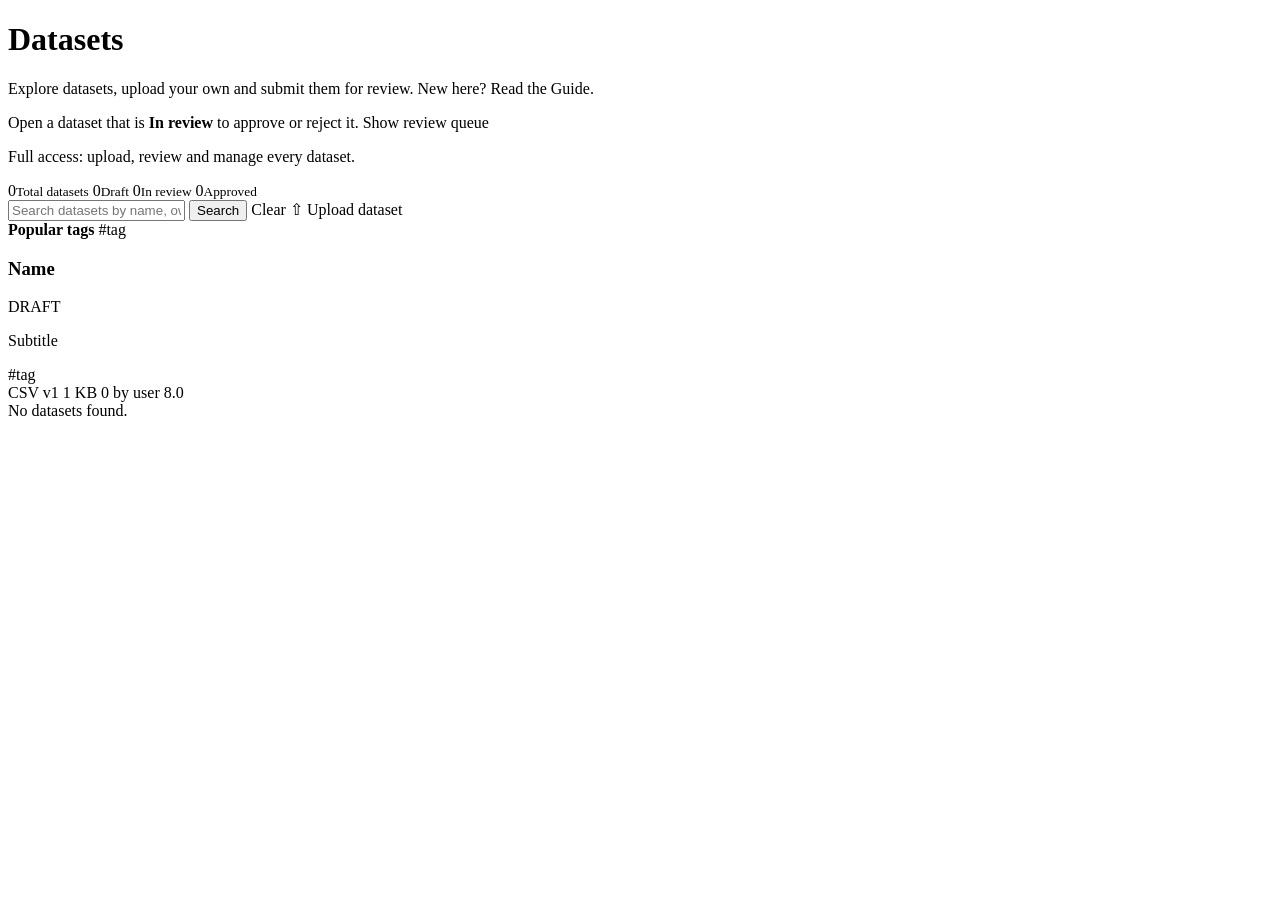
<file: classes/templates/index.html>
<!DOCTYPE html>
<html xmlns:th="http://www.thymeleaf.org">
<head th:replace="~{fragments :: head('Datasets')}"></head>
<body>
<header th:replace="~{fragments :: header}"></header>
<main>
  <h1>Datasets</h1>
  <p class="sub" th:if="${role == 'USER'}">Explore datasets, upload your own and submit them for review. New here? Read the <a th:href="@{/guide}">Guide</a>.</p>
  <p class="sub" th:if="${role == 'REVIEWER'}">Open a dataset that is <b>In review</b> to approve or reject it. <a th:href="@{/(status='IN_REVIEW')}">Show review queue</a></p>
  <p class="sub" th:if="${role == 'ADMIN'}">Full access: upload, review and manage every dataset.</p>

  <div class="flash err" id="flash" th:if="${error}" th:text="${error}"></div>

  <section class="cards">
    <a class="stat" th:href="@{/}"><span id="total-count" th:text="${total}">0</span><small>Total datasets</small></a>
    <a class="stat s-draft" th:href="@{/(status='DRAFT')}"><span id="draft-count" th:text="${draft}">0</span><small>Draft</small></a>
    <a class="stat s-review" th:href="@{/(status='IN_REVIEW')}"><span id="review-count" th:text="${review}">0</span><small>In review</small></a>
    <a class="stat s-ok" th:href="@{/(status='APPROVED')}"><span id="approved-count" th:text="${approved}">0</span><small>Approved</small></a>
  </section>

  <form class="toolbar" method="get" th:action="@{/}">
    <input id="q" name="q" th:value="${q}" placeholder="Search datasets by name, owner, tag or subtitle...">
    <input type="hidden" name="status" th:value="${statusFilter}">
    <input type="hidden" name="tag" th:value="${tagFilter}">
    <button id="search-btn" type="submit">Search</button>
    <a id="clear-filters" class="btn ghost" th:if="${q != null or statusFilter != null or tagFilter != null}" th:href="@{/}">Clear</a>
    <a id="new-dataset" class="btn" th:if="${role == 'USER' or role == 'ADMIN'}" th:href="@{/datasets/new}">&#8679; Upload dataset</a>
  </form>

  <div class="tagbar" th:if="${!#lists.isEmpty(topTags)}">
    <b>Popular tags</b>
    <a class="tag" th:each="t : ${topTags}" th:href="@{/(tag=${t})}" th:text="'#' + ${t}">#tag</a>
  </div>

  <div id="dataset-table" class="grid">
    <div class="dcard" th:each="d : ${datasets}">
      <div class="top">
        <h3><a th:href="@{/datasets/{id}(id=${d.id})}" th:text="${d.name}">Name</a></h3>
        <span th:class="'badge ' + ${d.status}" th:text="${d.status}">DRAFT</span>
      </div>
      <p class="subtitle" th:text="${d.subtitle != null ? d.subtitle : 'No subtitle yet'}">Subtitle</p>
      <div class="chips"><a class="tag" th:each="t : ${d.tagList}" th:href="@{/(tag=${t})}" th:text="'#' + ${t}">#tag</a></div>
      <div class="foot">
        <span th:text="${d.format}">CSV</span>
        <span th:text="'v' + ${d.currentVersion}">v1</span>
        <span th:text="${d.latestSize}">1 KB</span>
        <span th:text="'&#11015; ' + ${d.totalDownloads}">0</span>
        <span th:text="'by ' + ${d.owner}">by user</span>
        <span th:text="'Usability ' + ${d.usabilityScore}">8.0</span>
      </div>
    </div>
  </div>
  <div class="panel empty" id="empty" th:if="${#lists.isEmpty(datasets)}">No datasets found.</div>
</main>
<footer th:replace="~{fragments :: footer}"></footer>
</body>
</html>
</file>
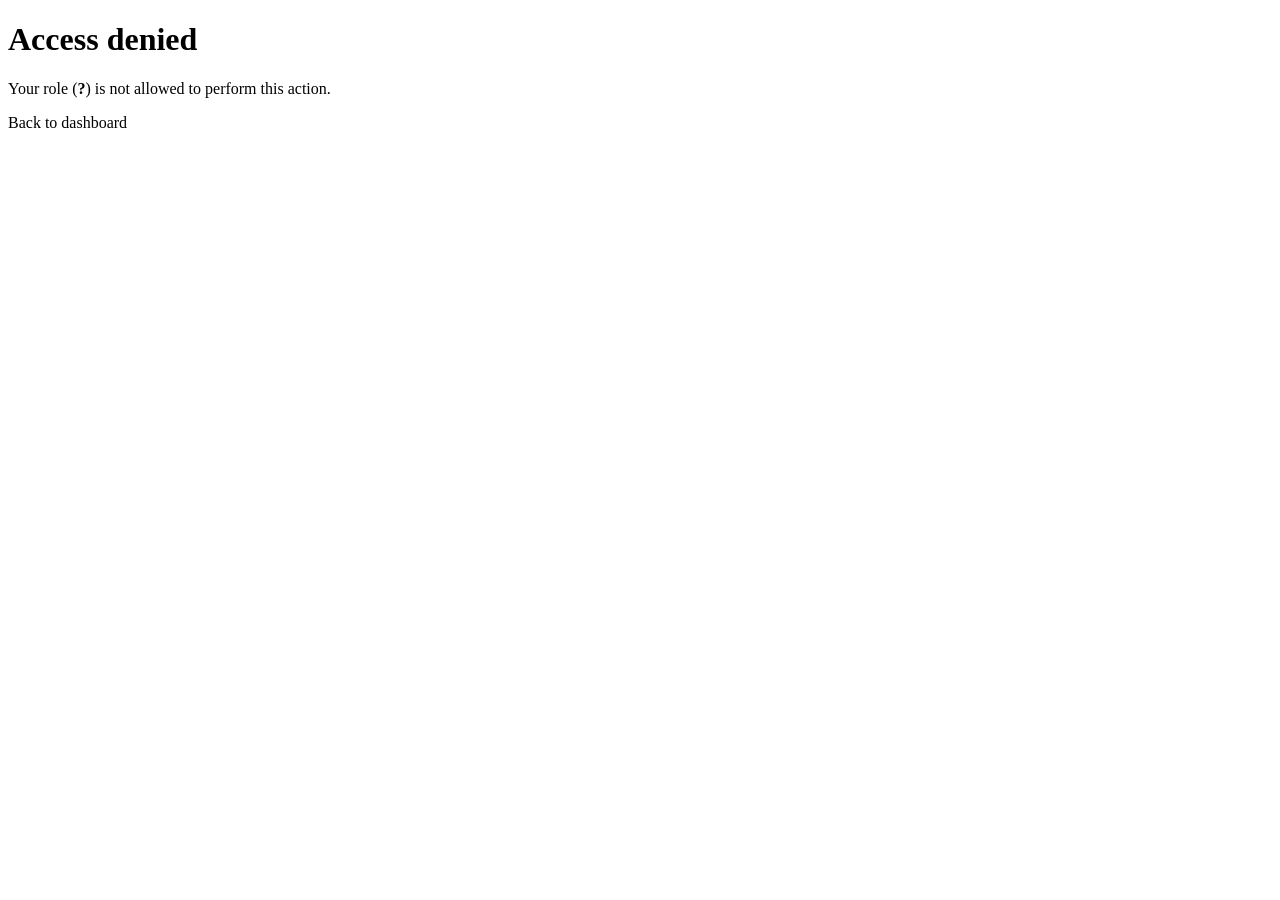
<file: classes/templates/denied.html>
<!DOCTYPE html>
<html xmlns:th="http://www.thymeleaf.org">
<head th:replace="~{fragments :: head('Access denied')}"></head>
<body>
<header th:replace="~{fragments :: header}"></header>
<main>
  <div class="panel">
    <h1 id="denied-title">Access denied</h1>
    <p class="sub">Your role (<b th:text="${role}">?</b>) is not allowed to perform this action.</p>
    <a class="btn" th:href="@{/}">Back to dashboard</a>
  </div>
</main>
<footer th:replace="~{fragments :: footer}"></footer>
</body>
</html>
</file>
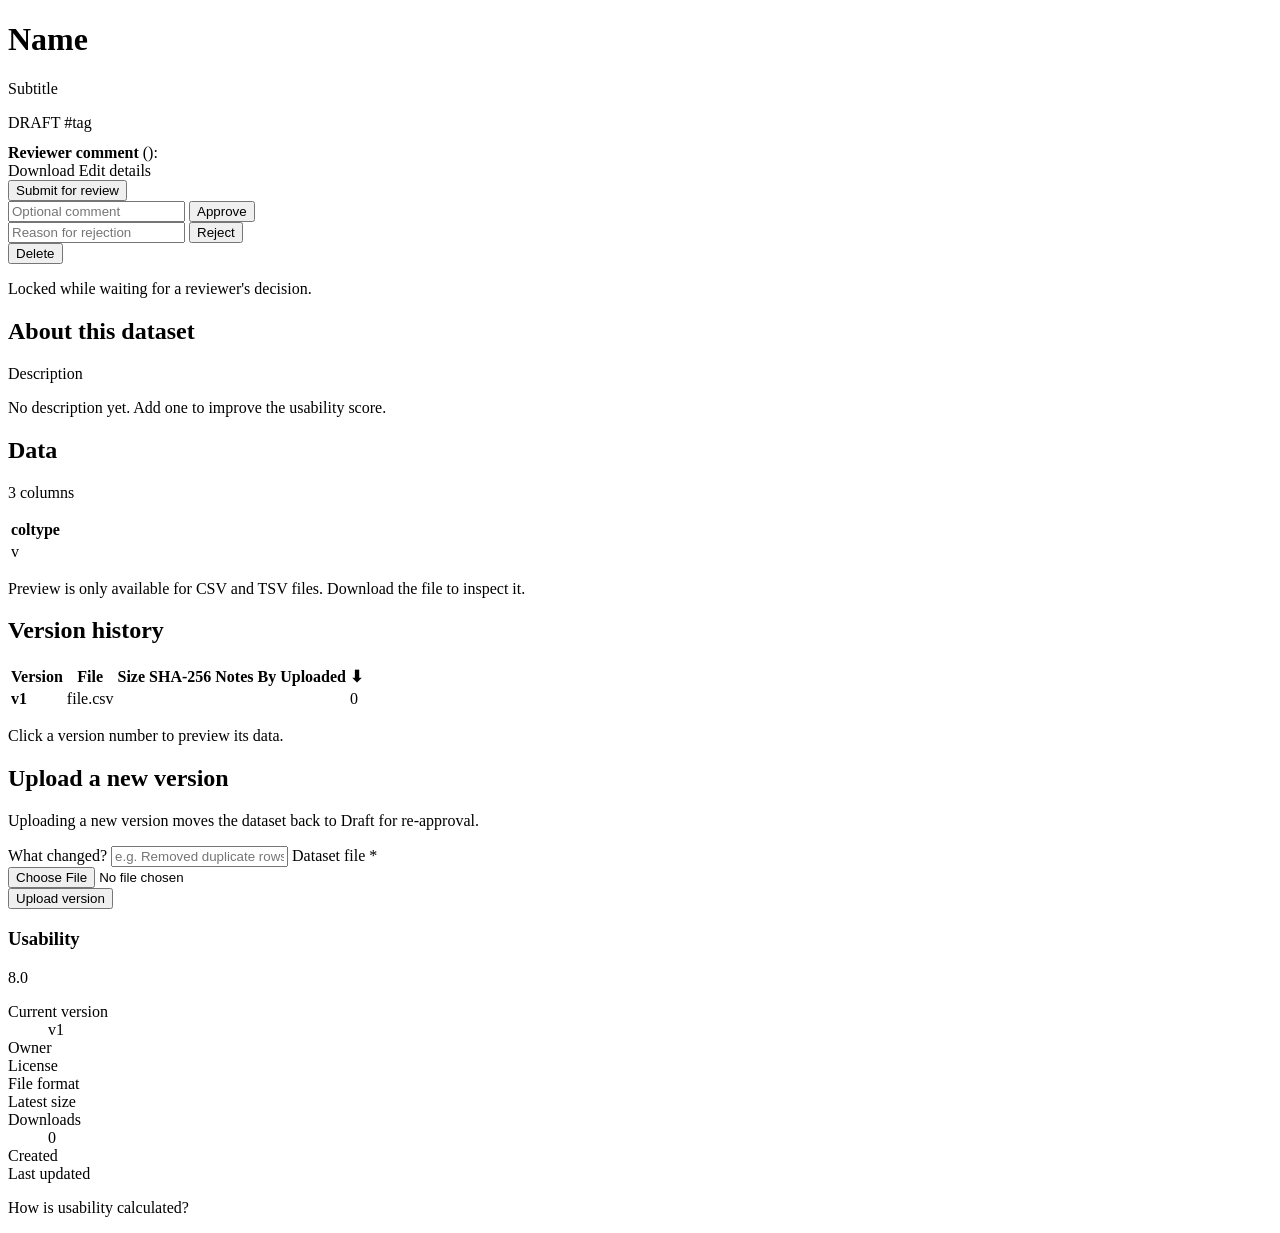
<file: classes/templates/detail.html>
<!DOCTYPE html>
<html xmlns:th="http://www.thymeleaf.org">
<head th:replace="~{fragments :: head(${d.name})}"></head>
<body>
<header th:replace="~{fragments :: header}"></header>
<main>
  <div class="flash err" id="flash" th:if="${error}" th:text="${error}"></div>
  <div class="flash ok" id="success" th:if="${success}" th:text="${success}"></div>

  <!-- ===== hero ===== -->
  <div class="hero">
    <h1 id="title" th:text="${d.name}">Name</h1>
    <p class="subtitle" id="subtitle" th:if="${d.subtitle != null}" th:text="${d.subtitle}">Subtitle</p>
    <div class="chips" style="margin-bottom:12px">
      <span id="status" th:class="'badge ' + ${d.status}" th:text="${d.status}">DRAFT</span>
      <a class="tag" th:each="t : ${d.tagList}" th:href="@{/(tag=${t})}" th:text="'#' + ${t}">#tag</a>
    </div>
    <div class="note" id="review-note" th:if="${d.reviewNote != null}">
      <b>Reviewer comment</b> (<span th:text="${d.reviewedBy}"></span>): <span th:text="${d.reviewNote}"></span>
    </div>

    <div class="actions">
      <a id="download-latest" class="btn" th:if="${d.latest != null and d.latest.storedName != null}"
         th:href="@{/versions/{id}/download(id=${d.latest.id})}" th:text="'&#11015; Download latest (' + ${d.latest.sizeLabel} + ')'">Download</a>
      <a id="edit" class="btn ghost" th:if="${canEdit}" th:href="@{/datasets/{id}/edit(id=${d.id})}">Edit details</a>
      <form method="post" th:if="${canSubmit}" th:action="@{/datasets/{id}/submit(id=${d.id})}">
        <button id="submit-review" class="warn">Submit for review</button>
      </form>
      <form method="post" th:if="${canReview}" th:action="@{/datasets/{id}/approve(id=${d.id})}">
        <input name="comment" placeholder="Optional comment">
        <button id="approve" class="ok">Approve</button>
      </form>
      <form method="post" th:if="${canReview}" th:action="@{/datasets/{id}/reject(id=${d.id})}">
        <input id="comment" name="comment" placeholder="Reason for rejection">
        <button id="reject" class="danger">Reject</button>
      </form>
      <form method="post" th:if="${isAdmin}" th:action="@{/datasets/{id}/delete(id=${d.id})}"
            onsubmit="return confirm('Delete this dataset and all its files?')">
        <button id="delete" class="danger">Delete</button>
      </form>
    </div>
    <p class="hint" th:if="${d.status.name() == 'IN_REVIEW' and !canReview}">Locked while waiting for a reviewer's decision.</p>
  </div>

  <div class="cols">
    <div>
      <!-- ===== about ===== -->
      <div class="section">
        <h2>About this dataset</h2>
        <div class="desc" id="description" th:if="${d.description != null and !d.description.isBlank()}" th:text="${d.description}">Description</div>
        <p class="hint" th:if="${d.description == null or d.description.isBlank()}">No description yet. Add one to improve the usability score.</p>
      </div>

      <!-- ===== data preview ===== -->
      <div class="section" id="data" th:if="${selected != null}">
        <h2>Data <small style="font-weight:500;color:var(--muted)" th:text="'&middot; v' + ${selected.versionNo} + ' &middot; ' + ${selected.fileName}"></small></h2>
        <div th:if="${preview != null}">
          <p class="hint" id="preview-summary" th:text="${#lists.size(preview.columns)} + ' columns &middot; ' + ${preview.totalRows} + ' rows &middot; showing first ' + ${#lists.size(preview.rows)}">3 columns</p>
          <div class="scroll">
            <table class="preview" id="preview-table">
              <thead><tr><th th:each="c, i : ${preview.columns}"><span th:text="${c}">col</span><span class="ctype" th:text="${preview.types[i.index]}">type</span></th></tr></thead>
              <tbody><tr th:each="r : ${preview.rows}"><td th:each="cell : ${r}" th:text="${cell}">v</td></tr></tbody>
            </table>
          </div>
        </div>
        <p class="hint" id="no-preview" th:if="${preview == null}">Preview is only available for CSV and TSV files. Download the file to inspect it.</p>
      </div>

      <!-- ===== versions ===== -->
      <div class="section" id="versions">
        <h2>Version history</h2>
        <div class="scroll">
        <table id="version-table">
          <thead><tr><th>Version</th><th>File</th><th>Size</th><th>SHA-256</th><th>Notes</th><th>By</th><th>Uploaded</th><th>&#11015;</th></tr></thead>
          <tbody>
            <tr class="vrow" th:each="v : ${d.versions}" th:classappend="${selected != null and v.id == selected.id} ? 'sel'">
              <td><b><a th:href="@{/datasets/{id}(id=${d.id},v=${v.versionNo})}" th:text="'v' + ${v.versionNo}">v1</a></b></td>
              <td><a class="download" th:if="${v.storedName != null}" th:href="@{/versions/{id}/download(id=${v.id})}"
                     th:text="${v.fileName}">file.csv</a></td>
              <td th:text="${v.sizeLabel}"></td>
              <td><code th:text="${v.shortChecksum}"></code></td>
              <td th:text="${v.notes}"></td>
              <td th:text="${v.createdBy}"></td>
              <td th:text="${#temporals.format(v.createdAt, 'yyyy-MM-dd HH:mm')}"></td>
              <td th:text="${v.downloads}">0</td>
            </tr>
          </tbody>
        </table>
        </div>
        <p class="hint">Click a version number to preview its data.</p>
      </div>

      <form class="section" id="version-form" method="post" enctype="multipart/form-data"
            th:if="${canAddVersion}" th:action="@{/datasets/{id}/versions(id=${d.id},_csrf=${_csrf.token})}">
        <h2>Upload a new version</h2>
        <p class="hint" th:if="${d.status.name() == 'APPROVED'}">Uploading a new version moves the dataset back to Draft for re-approval.</p>
        <label for="notes">What changed?</label>
        <input id="notes" name="notes" placeholder="e.g. Removed duplicate rows">
        <label for="version-file">Dataset file *</label>
        <div class="dropzone"><input id="version-file" type="file" name="file"></div>
        <div class="actions"><button id="add-version" type="submit">Upload version</button></div>
      </form>
    </div>

    <!-- ===== sidebar ===== -->
    <aside class="side">
      <h3>Usability</h3>
      <div class="score">
        <span class="num" id="usability" th:text="${d.usabilityScore}">8.0</span>
        <div class="bar"><i th:style="'width:' + (${d.usabilityScore} * 10) + '%'"></i></div>
      </div>
      <dl>
        <dt>Current version</dt><dd id="current-version" th:text="'v' + ${d.currentVersion}">v1</dd>
        <dt>Owner</dt><dd th:text="${d.owner}"></dd>
        <dt>License</dt><dd th:text="${d.license != null ? d.license : 'Unknown'}"></dd>
        <dt>File format</dt><dd th:text="${d.format}"></dd>
        <dt>Latest size</dt><dd th:text="${d.latestSize}"></dd>
        <dt>Downloads</dt><dd th:text="${d.totalDownloads}">0</dd>
        <dt>Created</dt><dd th:text="${#temporals.format(d.createdAt, 'yyyy-MM-dd')}"></dd>
        <dt>Last updated</dt><dd th:text="${#temporals.format(d.lastUpdated, 'yyyy-MM-dd HH:mm')}"></dd>
      </dl>
      <p class="hint" style="margin-top:14px"><a th:href="@{/guide}">How is usability calculated?</a></p>
    </aside>
  </div>
</main>
<footer th:replace="~{fragments :: footer}"></footer>
</body>
</html>
</file>
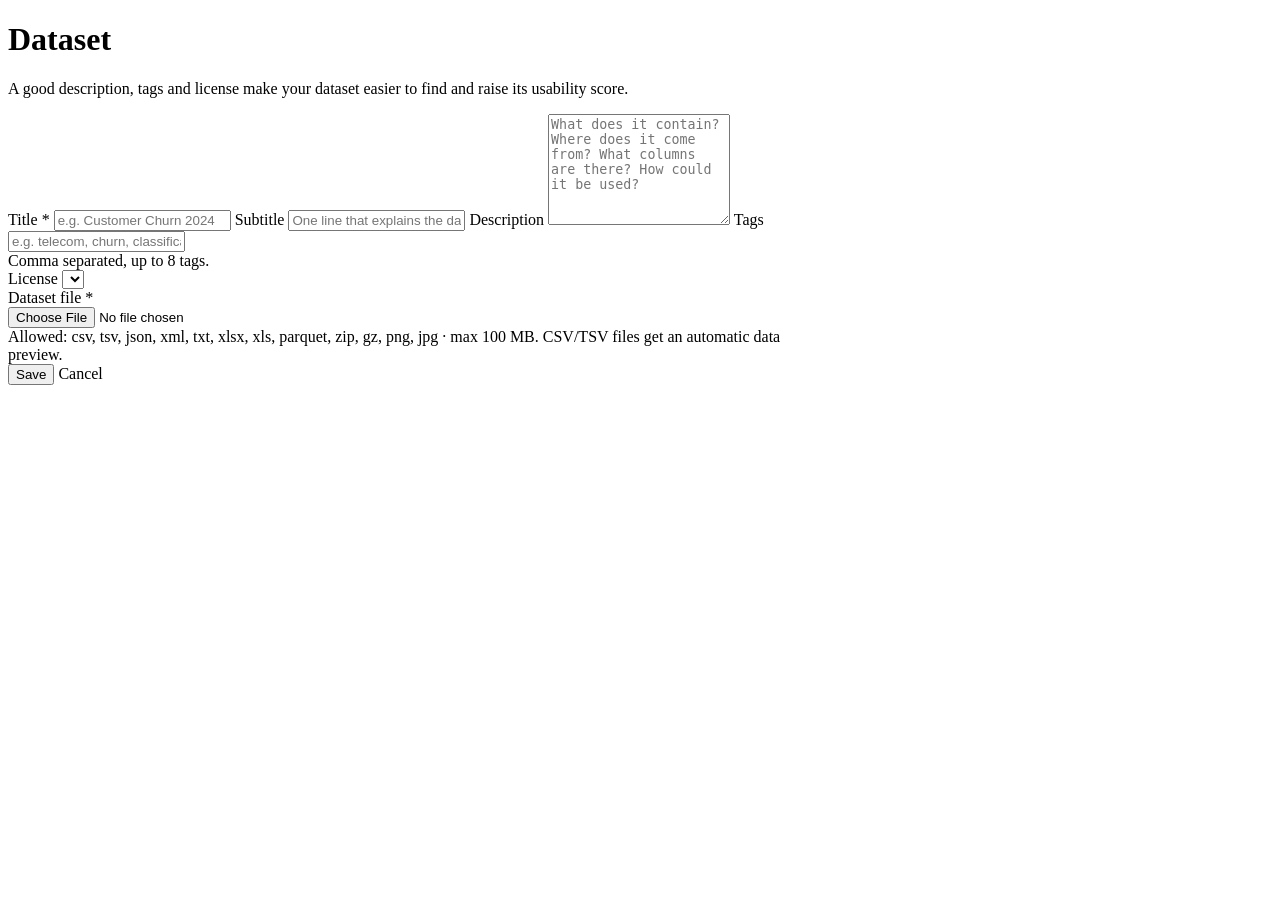
<file: classes/templates/form.html>
<!DOCTYPE html>
<html xmlns:th="http://www.thymeleaf.org">
<head th:replace="~{fragments :: head('Dataset')}"></head>
<body>
<header th:replace="~{fragments :: header}"></header>
<main style="max-width:780px">
  <h1 th:text="${showFile} ? 'Upload new dataset' : 'Edit dataset'">Dataset</h1>
  <p class="sub">A good description, tags and license make your dataset easier to find and raise its <a th:href="@{/guide}">usability score</a>.</p>

  <form class="panel" method="post" enctype="multipart/form-data"
        th:action="@{${action}(_csrf=${_csrf.token})}" th:object="${dataset}">
    <label for="name">Title *</label>
    <input id="name" th:field="*{name}" placeholder="e.g. Customer Churn 2024">
    <span class="error" id="name-error" th:if="${#fields.hasErrors('name')}" th:errors="*{name}"></span>

    <label for="subtitle">Subtitle</label>
    <input id="subtitle" th:field="*{subtitle}" placeholder="One line that explains the dataset">
    <span class="error" th:if="${#fields.hasErrors('subtitle')}" th:errors="*{subtitle}"></span>

    <label for="description">Description</label>
    <textarea id="description" rows="7" th:field="*{description}"
              placeholder="What does it contain? Where does it come from? What columns are there? How could it be used?"></textarea>
    <span class="error" th:if="${#fields.hasErrors('description')}" th:errors="*{description}"></span>

    <label for="tags">Tags</label>
    <input id="tags" th:field="*{tags}" placeholder="e.g. telecom, churn, classification">
    <div class="hint">Comma separated, up to 8 tags.</div>

    <label for="license">License</label>
    <select id="license" th:field="*{license}"><option th:each="l : ${licenses}" th:value="${l}" th:text="${l}"></option></select>

    <div th:if="${showFile}">
      <label for="file">Dataset file *</label>
      <div class="dropzone"><input id="file" type="file" name="file"></div>
      <div class="hint">Allowed: csv, tsv, json, xml, txt, xlsx, xls, parquet, zip, gz, png, jpg &middot; max 100 MB. CSV/TSV files get an automatic data preview.</div>
      <span class="error" id="file-error" th:if="${fileError}" th:text="${fileError}"></span>
    </div>

    <div class="actions">
      <button id="save" type="submit" th:text="${showFile} ? 'Upload dataset' : 'Save changes'">Save</button>
      <a class="btn ghost" th:href="@{/}">Cancel</a>
    </div>
  </form>
</main>
<footer th:replace="~{fragments :: footer}"></footer>
</body>
</html>
</file>
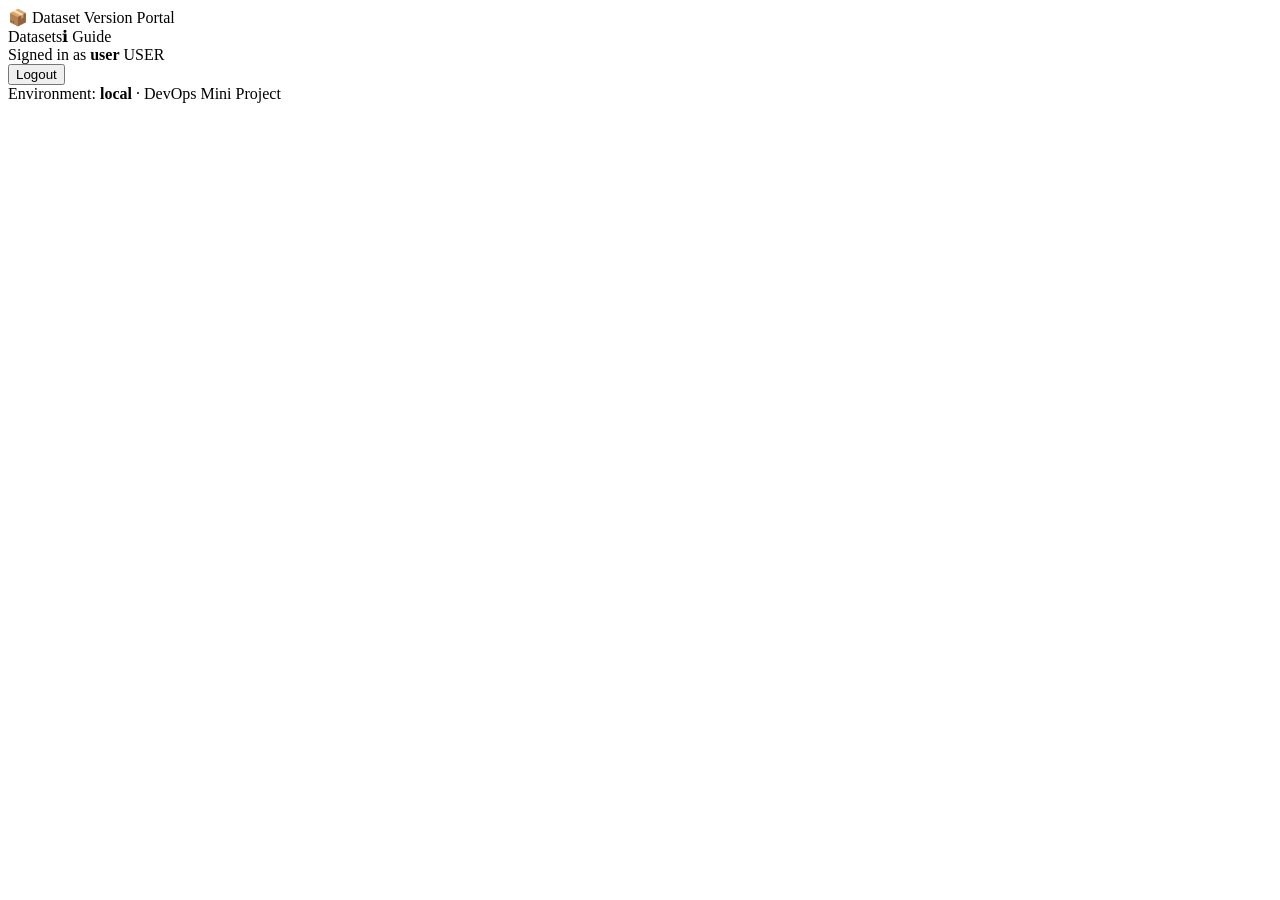
<file: classes/templates/fragments.html>
<!DOCTYPE html>
<html xmlns:th="http://www.thymeleaf.org">
<head th:fragment="head(title)">
  <meta charset="UTF-8">
  <meta name="viewport" content="width=device-width, initial-scale=1">
  <title th:text="${title} + ' | Dataset Version Portal'">Portal</title>
  <link rel="stylesheet" th:href="@{/style.css}">
</head>
<body>
<header class="top" th:fragment="header">
  <div class="left">
    <a class="brand" th:href="@{/}">&#128230; Dataset Version Portal</a>
    <nav><a id="nav-datasets" th:href="@{/}">Datasets</a><a id="nav-guide" th:href="@{/guide}">&#8505; Guide</a></nav>
  </div>
  <div class="who" th:if="${username != null}">
    <span>Signed in as <b id="whoami" th:text="${username}">user</b></span>
    <span id="role-badge" class="rolebadge" th:text="${role}">USER</span>
    <form method="post" th:action="@{/logout}"><button id="logout" type="submit">Logout</button></form>
  </div>
</header>
<footer th:fragment="footer">Environment: <b id="env" th:text="${env}">local</b> &middot; DevOps Mini Project</footer>
</body>
</html>
</file>
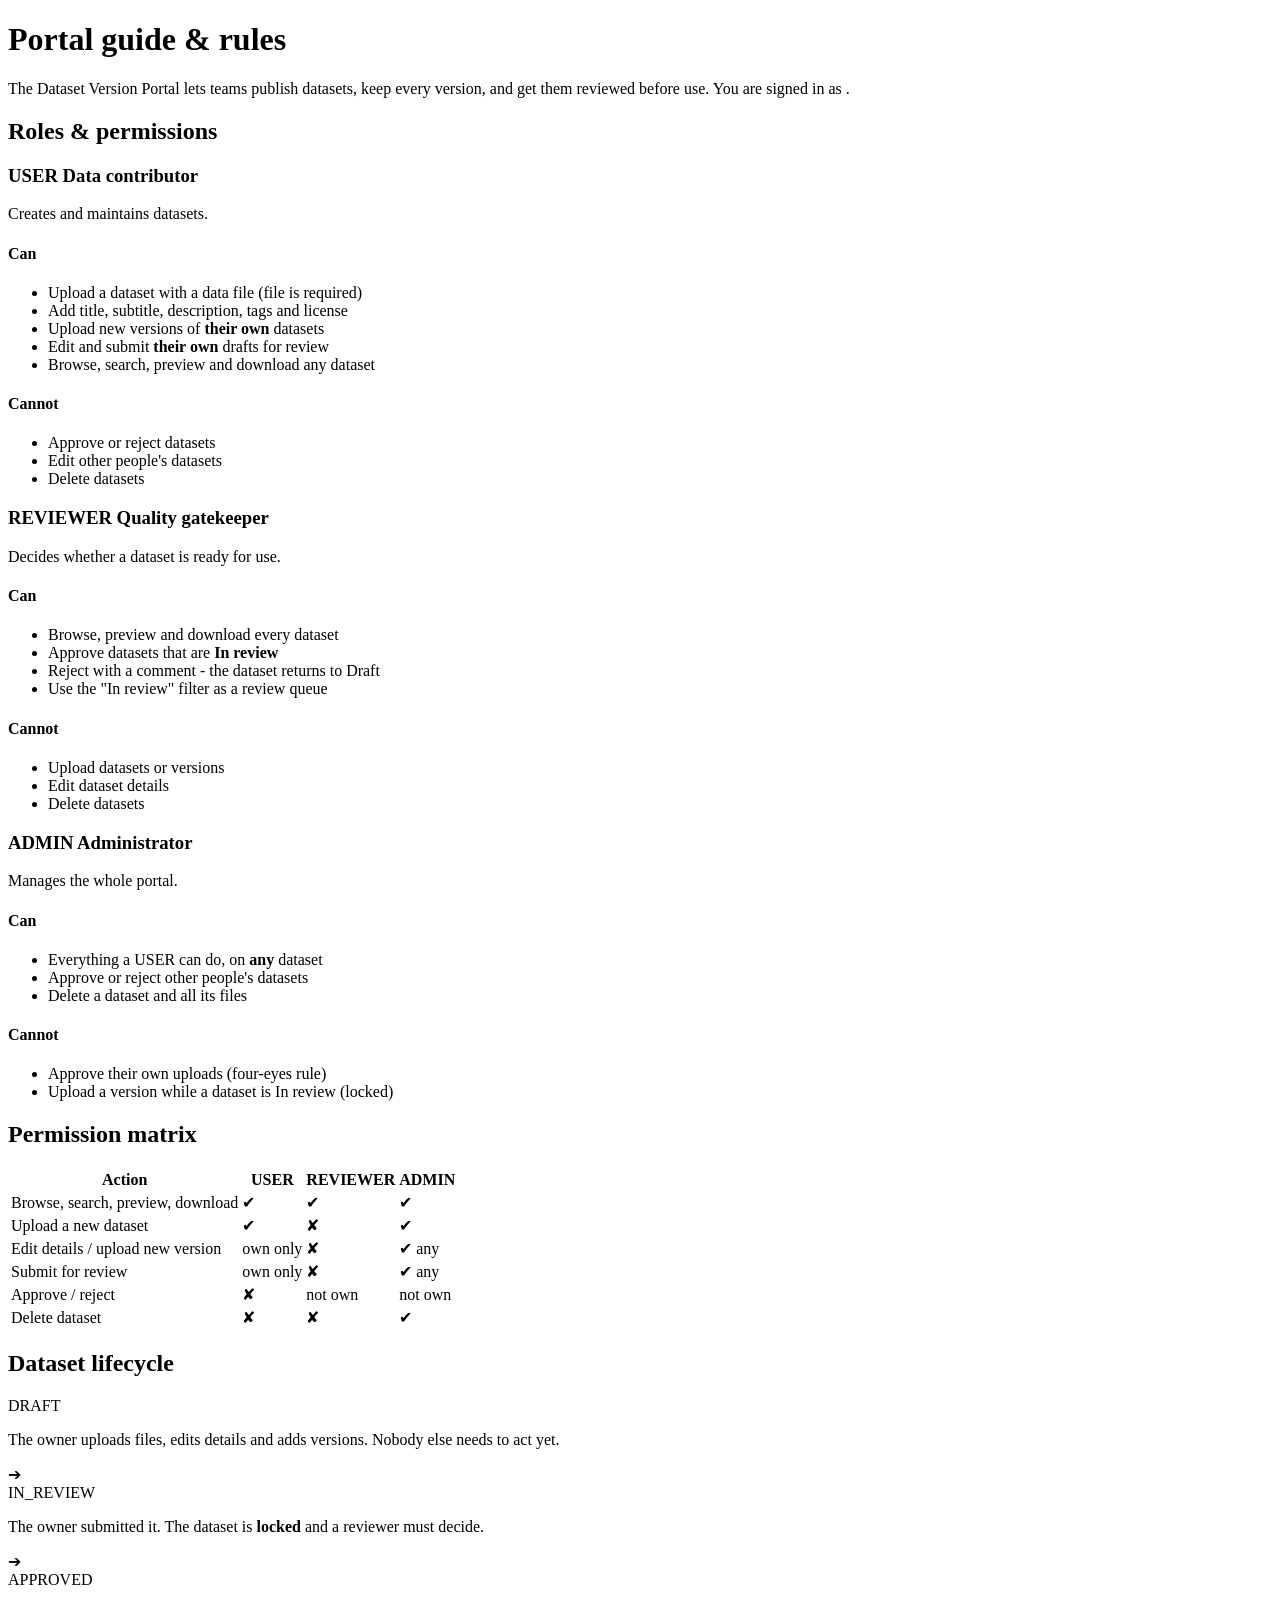
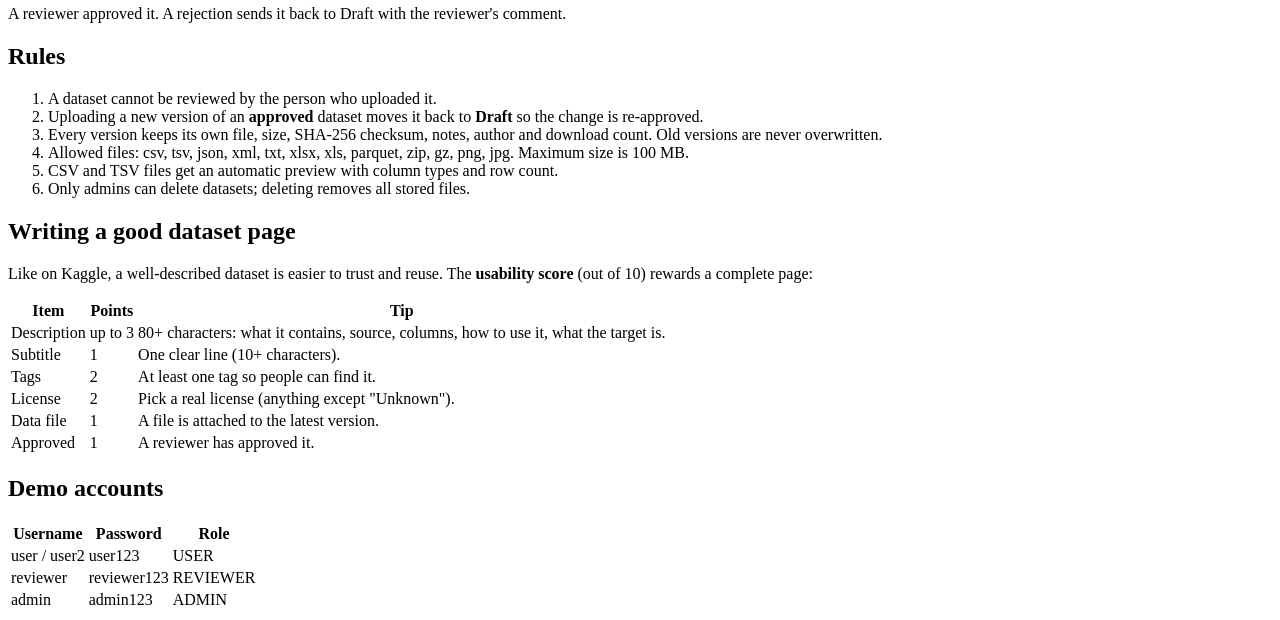
<file: classes/templates/guide.html>
<!DOCTYPE html>
<html xmlns:th="http://www.thymeleaf.org">
<head th:replace="~{fragments :: head('Guide')}"></head>
<body>
<header th:replace="~{fragments :: header}"></header>
<main>
  <h1 id="guide-title">Portal guide &amp; rules</h1>
  <p class="sub">The Dataset Version Portal lets teams publish datasets, keep every version, and get them reviewed before use.
    <span th:if="${role != null}">You are signed in as <b th:text="${role}"></b>.</span></p>

  <h2>Roles &amp; permissions</h2>
  <div class="guide-grid">
    <div class="rolecard r-user" id="role-user" th:classappend="${role == 'USER'} ? 'me'">
      <h3>USER <span class="tag">Data contributor</span></h3>
      <p class="tagline">Creates and maintains datasets.</p>
      <h4>Can</h4>
      <ul>
        <li class="yes">Upload a dataset with a data file (file is required)</li>
        <li class="yes">Add title, subtitle, description, tags and license</li>
        <li class="yes">Upload new versions of <b>their own</b> datasets</li>
        <li class="yes">Edit and submit <b>their own</b> drafts for review</li>
        <li class="yes">Browse, search, preview and download any dataset</li>
      </ul>
      <h4>Cannot</h4>
      <ul>
        <li class="no">Approve or reject datasets</li>
        <li class="no">Edit other people's datasets</li>
        <li class="no">Delete datasets</li>
      </ul>
    </div>

    <div class="rolecard r-reviewer" id="role-reviewer" th:classappend="${role == 'REVIEWER'} ? 'me'">
      <h3>REVIEWER <span class="tag">Quality gatekeeper</span></h3>
      <p class="tagline">Decides whether a dataset is ready for use.</p>
      <h4>Can</h4>
      <ul>
        <li class="yes">Browse, preview and download every dataset</li>
        <li class="yes">Approve datasets that are <b>In review</b></li>
        <li class="yes">Reject with a comment - the dataset returns to Draft</li>
        <li class="yes">Use the "In review" filter as a review queue</li>
      </ul>
      <h4>Cannot</h4>
      <ul>
        <li class="no">Upload datasets or versions</li>
        <li class="no">Edit dataset details</li>
        <li class="no">Delete datasets</li>
      </ul>
    </div>

    <div class="rolecard r-admin" id="role-admin" th:classappend="${role == 'ADMIN'} ? 'me'">
      <h3>ADMIN <span class="tag">Administrator</span></h3>
      <p class="tagline">Manages the whole portal.</p>
      <h4>Can</h4>
      <ul>
        <li class="yes">Everything a USER can do, on <b>any</b> dataset</li>
        <li class="yes">Approve or reject other people's datasets</li>
        <li class="yes">Delete a dataset and all its files</li>
      </ul>
      <h4>Cannot</h4>
      <ul>
        <li class="no">Approve their own uploads (four-eyes rule)</li>
        <li class="no">Upload a version while a dataset is In review (locked)</li>
      </ul>
    </div>
  </div>

  <h2>Permission matrix</h2>
  <table class="matrix" id="matrix">
    <thead><tr><th>Action</th><th>USER</th><th>REVIEWER</th><th>ADMIN</th></tr></thead>
    <tbody>
      <tr><td>Browse, search, preview, download</td><td class="y">&#10004;</td><td class="y">&#10004;</td><td class="y">&#10004;</td></tr>
      <tr><td>Upload a new dataset</td><td class="y">&#10004;</td><td class="n">&#10008;</td><td class="y">&#10004;</td></tr>
      <tr><td>Edit details / upload new version</td><td class="o">own only</td><td class="n">&#10008;</td><td class="y">&#10004; any</td></tr>
      <tr><td>Submit for review</td><td class="o">own only</td><td class="n">&#10008;</td><td class="y">&#10004; any</td></tr>
      <tr><td>Approve / reject</td><td class="n">&#10008;</td><td class="o">not own</td><td class="o">not own</td></tr>
      <tr><td>Delete dataset</td><td class="n">&#10008;</td><td class="n">&#10008;</td><td class="y">&#10004;</td></tr>
    </tbody>
  </table>

  <h2>Dataset lifecycle</h2>
  <div class="flow">
    <div class="step"><span class="badge DRAFT">DRAFT</span><p>The owner uploads files, edits details and adds versions. Nobody else needs to act yet.</p></div>
    <div class="arrow">&#10132;</div>
    <div class="step"><span class="badge IN_REVIEW">IN_REVIEW</span><p>The owner submitted it. The dataset is <b>locked</b> and a reviewer must decide.</p></div>
    <div class="arrow">&#10132;</div>
    <div class="step"><span class="badge APPROVED">APPROVED</span><p>A reviewer approved it. A rejection sends it back to Draft with the reviewer's comment.</p></div>
  </div>

  <h2>Rules</h2>
  <div class="section">
    <ol class="rules">
      <li>A dataset cannot be reviewed by the person who uploaded it.</li>
      <li>Uploading a new version of an <b>approved</b> dataset moves it back to <b>Draft</b> so the change is re-approved.</li>
      <li>Every version keeps its own file, size, SHA-256 checksum, notes, author and download count. Old versions are never overwritten.</li>
      <li>Allowed files: csv, tsv, json, xml, txt, xlsx, xls, parquet, zip, gz, png, jpg. Maximum size is 100 MB.</li>
      <li>CSV and TSV files get an automatic preview with column types and row count.</li>
      <li>Only admins can delete datasets; deleting removes all stored files.</li>
    </ol>
  </div>

  <h2>Writing a good dataset page</h2>
  <div class="section">
    <p>Like on Kaggle, a well-described dataset is easier to trust and reuse. The <b>usability score</b> (out of 10) rewards a complete page:</p>
    <table>
      <thead><tr><th>Item</th><th>Points</th><th>Tip</th></tr></thead>
      <tbody>
        <tr><td>Description</td><td>up to 3</td><td>80+ characters: what it contains, source, columns, how to use it, what the target is.</td></tr>
        <tr><td>Subtitle</td><td>1</td><td>One clear line (10+ characters).</td></tr>
        <tr><td>Tags</td><td>2</td><td>At least one tag so people can find it.</td></tr>
        <tr><td>License</td><td>2</td><td>Pick a real license (anything except "Unknown").</td></tr>
        <tr><td>Data file</td><td>1</td><td>A file is attached to the latest version.</td></tr>
        <tr><td>Approved</td><td>1</td><td>A reviewer has approved it.</td></tr>
      </tbody>
    </table>
  </div>

  <h2>Demo accounts</h2>
  <table>
    <thead><tr><th>Username</th><th>Password</th><th>Role</th></tr></thead>
    <tbody>
      <tr><td>user / user2</td><td>user123</td><td>USER</td></tr>
      <tr><td>reviewer</td><td>reviewer123</td><td>REVIEWER</td></tr>
      <tr><td>admin</td><td>admin123</td><td>ADMIN</td></tr>
    </tbody>
  </table>
</main>
<footer th:replace="~{fragments :: footer}"></footer>
</body>
</html>
</file>
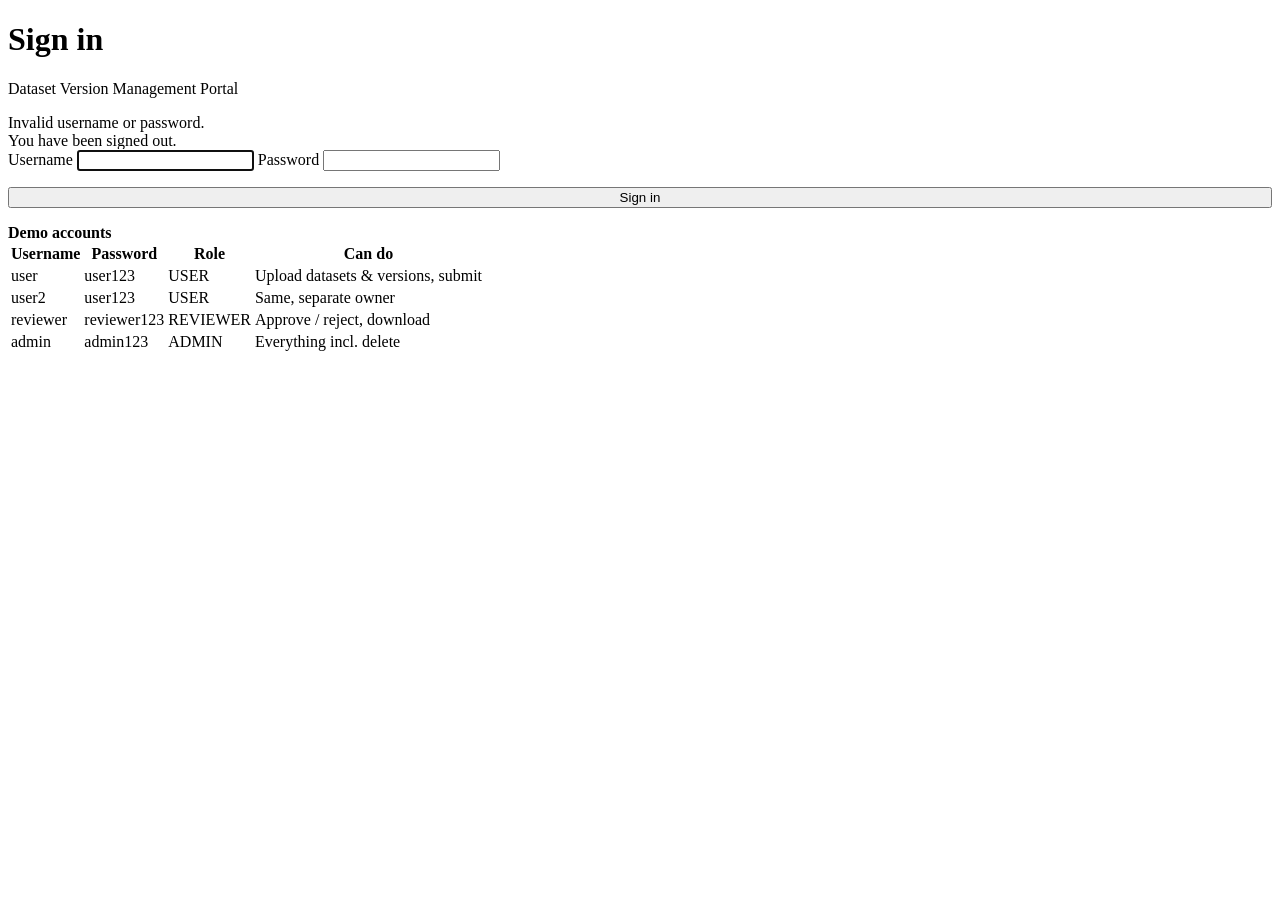
<file: classes/templates/login.html>
<!DOCTYPE html>
<html xmlns:th="http://www.thymeleaf.org">
<head th:replace="~{fragments :: head('Sign in')}"></head>
<body>
<header th:replace="~{fragments :: header}"></header>
<main class="login">
  <div class="panel">
    <h1>Sign in</h1>
    <p class="sub">Dataset Version Management Portal</p>
    <div class="flash err" id="login-error" th:if="${param.error}">Invalid username or password.</div>
    <div class="flash ok" id="logged-out" th:if="${param.logout}">You have been signed out.</div>
    <form method="post" th:action="@{/login}">
      <label for="username">Username</label>
      <input id="username" name="username" autofocus>
      <label for="password">Password</label>
      <input id="password" name="password" type="password">
      <p><button id="login-btn" type="submit" style="width:100%">Sign in</button></p>
    </form>
  </div>
  <div class="panel demo">
    <b>Demo accounts</b>
    <table>
      <tr><th>Username</th><th>Password</th><th>Role</th><th>Can do</th></tr>
      <tr><td>user</td><td>user123</td><td>USER</td><td>Upload datasets &amp; versions, submit</td></tr>
      <tr><td>user2</td><td>user123</td><td>USER</td><td>Same, separate owner</td></tr>
      <tr><td>reviewer</td><td>reviewer123</td><td>REVIEWER</td><td>Approve / reject, download</td></tr>
      <tr><td>admin</td><td>admin123</td><td>ADMIN</td><td>Everything incl. delete</td></tr>
    </table>
  </div>
</main>
<footer th:replace="~{fragments :: footer}"></footer>
</body>
</html>
</file>
